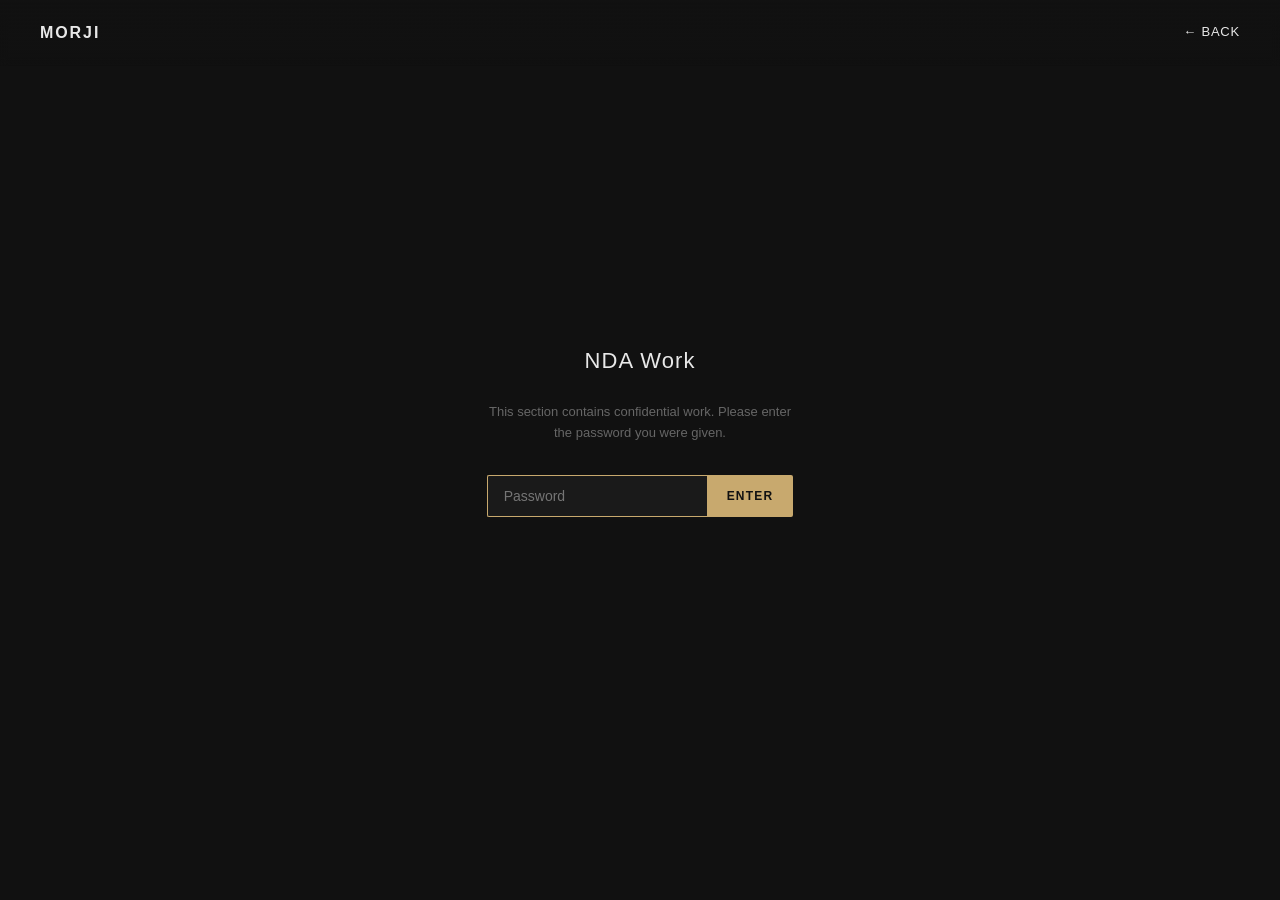
<file: nda.html>
<!DOCTYPE html>
<html lang="en">
<head>
  <meta charset="utf-8">
  <title>NDA Work — Morji</title>
  <meta name="viewport" content="width=device-width, initial-scale=1.0">
  <meta http-equiv="cache-control" content="no-cache">
  <meta http-equiv="expires" content="0">
  <meta http-equiv="pragma" content="no-cache">
  <link rel="stylesheet" href="style.css">
  <style>
    .staticrypt-spinner-container {
      min-height: 100vh;
      display: flex;
      align-items: center;
      justify-content: center;
    }
    .staticrypt-spinner {
      width: 24px;
      height: 24px;
      border: 2px solid #333;
      border-right-color: #c8a96e;
      border-radius: 50%;
      animation: spin 0.75s linear infinite;
    }
    @keyframes spin { to { transform: rotate(360deg); } }
    .hidden { display: none !important; }
  </style>
</head>
<body>

  <div id="staticrypt_loading" class="staticrypt-spinner-container">
    <div class="staticrypt-spinner"></div>
  </div>

  <div id="staticrypt_content" class="hidden">

    <!-- NAV -->
    <nav>
      <a href="index.html" class="nav-name">Morji</a>
      <div class="nav-links">
        <a href="index.html">← Back</a>
      </div>
    </nav>

    <!-- PASSWORD GATE -->
    <div class="nda-gate">
      <h2>NDA Work</h2>
      <p>This section contains confidential work. Please enter the password you were given.</p>
      <form id="staticrypt-form" class="nda-form" action="#" method="post" autocomplete="off">
        <input
          id="staticrypt-password"
          type="password"
          name="password"
          placeholder="Password"
          autofocus
        >
        <button type="submit">Enter</button>
      </form>
      <label id="staticrypt-remember-label" class="hidden" style="margin-top:12px;font-size:12px;color:#666;display:flex;align-items:center;gap:8px;cursor:pointer;">
        <input id="staticrypt-remember" type="checkbox" name="remember">
        Remember me
      </label>
      <div id="staticrypt-error" class="nda-error"></div>
    </div>

  </div>

  <script>
    const staticryptInitiator = ((function(){
  const exports = {};
  const cryptoEngine = ((function(){
  const exports = {};
  const { subtle } = crypto;

const IV_BITS = 16 * 8;
const HEX_BITS = 4;
const ENCRYPTION_ALGO = "AES-CBC";

/**
 * Translates between utf8 encoded hexadecimal strings
 * and Uint8Array bytes.
 */
const HexEncoder = {
    /**
     * hex string -> bytes
     * @param {string} hexString
     * @returns {Uint8Array}
     */
    parse: function (hexString) {
        if (hexString.length % 2 !== 0) throw "Invalid hexString";
        const arrayBuffer = new Uint8Array(hexString.length / 2);

        for (let i = 0; i < hexString.length; i += 2) {
            const byteValue = parseInt(hexString.substring(i, i + 2), 16);
            if (isNaN(byteValue)) {
                throw "Invalid hexString";
            }
            arrayBuffer[i / 2] = byteValue;
        }
        return arrayBuffer;
    },

    /**
     * bytes -> hex string
     * @param {Uint8Array} bytes
     * @returns {string}
     */
    stringify: function (bytes) {
        const hexBytes = [];

        for (let i = 0; i < bytes.length; ++i) {
            let byteString = bytes[i].toString(16);
            if (byteString.length < 2) {
                byteString = "0" + byteString;
            }
            hexBytes.push(byteString);
        }
        return hexBytes.join("");
    },
};

/**
 * Translates between utf8 strings and Uint8Array bytes.
 */
const UTF8Encoder = {
    parse: function (str) {
        return new TextEncoder().encode(str);
    },

    stringify: function (bytes) {
        return new TextDecoder().decode(bytes);
    },
};

/**
 * Salt and encrypt a msg with a password.
 */
async function encrypt(msg, hashedPassword) {
    // Must be 16 bytes, unpredictable, and preferably cryptographically random. However, it need not be secret.
    // https://developer.mozilla.org/en-US/docs/Web/API/SubtleCrypto/encrypt#parameters
    const iv = crypto.getRandomValues(new Uint8Array(IV_BITS / 8));

    const key = await subtle.importKey("raw", HexEncoder.parse(hashedPassword), ENCRYPTION_ALGO, false, ["encrypt"]);

    const encrypted = await subtle.encrypt(
        {
            name: ENCRYPTION_ALGO,
            iv: iv,
        },
        key,
        UTF8Encoder.parse(msg)
    );

    // iv will be 32 hex characters, we prepend it to the ciphertext for use in decryption
    return HexEncoder.stringify(iv) + HexEncoder.stringify(new Uint8Array(encrypted));
}
exports.encrypt = encrypt;

/**
 * Decrypt a salted msg using a password.
 *
 * @param {string} encryptedMsg
 * @param {string} hashedPassword
 * @returns {Promise<string>}
 */
async function decrypt(encryptedMsg, hashedPassword) {
    const ivLength = IV_BITS / HEX_BITS;
    const iv = HexEncoder.parse(encryptedMsg.substring(0, ivLength));
    const encrypted = encryptedMsg.substring(ivLength);

    const key = await subtle.importKey("raw", HexEncoder.parse(hashedPassword), ENCRYPTION_ALGO, false, ["decrypt"]);

    const outBuffer = await subtle.decrypt(
        {
            name: ENCRYPTION_ALGO,
            iv: iv,
        },
        key,
        HexEncoder.parse(encrypted)
    );

    return UTF8Encoder.stringify(new Uint8Array(outBuffer));
}
exports.decrypt = decrypt;

/**
 * Salt and hash the password so it can be stored in localStorage without opening a password reuse vulnerability.
 *
 * @param {string} password
 * @param {string} salt
 * @returns {Promise<string>}
 */
async function hashPassword(password, salt) {
    // we hash the password in multiple steps, each adding more iterations. This is because we used to allow less
    // iterations, so for backward compatibility reasons, we need to support going from that to more iterations.
    let hashedPassword = await hashLegacyRound(password, salt);

    hashedPassword = await hashSecondRound(hashedPassword, salt);

    return hashThirdRound(hashedPassword, salt);
}
exports.hashPassword = hashPassword;

/**
 * This hashes the password with 1k iterations. This is a low number, we need this function to support backwards
 * compatibility.
 *
 * @param {string} password
 * @param {string} salt
 * @returns {Promise<string>}
 */
function hashLegacyRound(password, salt) {
    return pbkdf2(password, salt, 1000, "SHA-1");
}
exports.hashLegacyRound = hashLegacyRound;

/**
 * Add a second round of iterations. This is because we used to use 1k, so for backwards compatibility with
 * remember-me/autodecrypt links, we need to support going from that to more iterations.
 *
 * @param hashedPassword
 * @param salt
 * @returns {Promise<string>}
 */
function hashSecondRound(hashedPassword, salt) {
    return pbkdf2(hashedPassword, salt, 14000, "SHA-256");
}
exports.hashSecondRound = hashSecondRound;

/**
 * Add a third round of iterations to bring total number to 600k. This is because we used to use 1k, then 15k, so for
 * backwards compatibility with remember-me/autodecrypt links, we need to support going from that to more iterations.
 *
 * @param hashedPassword
 * @param salt
 * @returns {Promise<string>}
 */
function hashThirdRound(hashedPassword, salt) {
    return pbkdf2(hashedPassword, salt, 585000, "SHA-256");
}
exports.hashThirdRound = hashThirdRound;

/**
 * Salt and hash the password so it can be stored in localStorage without opening a password reuse vulnerability.
 *
 * @param {string} password
 * @param {string} salt
 * @param {int} iterations
 * @param {string} hashAlgorithm
 * @returns {Promise<string>}
 */
async function pbkdf2(password, salt, iterations, hashAlgorithm) {
    const key = await subtle.importKey("raw", UTF8Encoder.parse(password), "PBKDF2", false, ["deriveBits"]);

    const keyBytes = await subtle.deriveBits(
        {
            name: "PBKDF2",
            hash: hashAlgorithm,
            iterations,
            salt: UTF8Encoder.parse(salt),
        },
        key,
        256
    );

    return HexEncoder.stringify(new Uint8Array(keyBytes));
}

function generateRandomSalt() {
    const bytes = crypto.getRandomValues(new Uint8Array(128 / 8));

    return HexEncoder.stringify(new Uint8Array(bytes));
}
exports.generateRandomSalt = generateRandomSalt;

async function signMessage(hashedPassword, message) {
    const key = await subtle.importKey(
        "raw",
        HexEncoder.parse(hashedPassword),
        {
            name: "HMAC",
            hash: "SHA-256",
        },
        false,
        ["sign"]
    );
    const signature = await subtle.sign("HMAC", key, UTF8Encoder.parse(message));

    return HexEncoder.stringify(new Uint8Array(signature));
}
exports.signMessage = signMessage;

function getRandomAlphanum() {
    const possibleCharacters = "abcdefghijklmnopqrstuvwxyzABCDEFGHIJKLMNOPQRSTUVWXYZ0123456789";

    let byteArray;
    let parsedInt;

    // Keep generating new random bytes until we get a value that falls
    // within a range that can be evenly divided by possibleCharacters.length
    do {
        byteArray = crypto.getRandomValues(new Uint8Array(1));
        // extract the lowest byte to get an int from 0 to 255 (probably unnecessary, since we're only generating 1 byte)
        parsedInt = byteArray[0] & 0xff;
    } while (parsedInt >= 256 - (256 % possibleCharacters.length));

    // Take the modulo of the parsed integer to get a random number between 0 and totalLength - 1
    const randomIndex = parsedInt % possibleCharacters.length;

    return possibleCharacters[randomIndex];
}

/**
 * Generate a random string of a given length.
 *
 * @param {int} length
 * @returns {string}
 */
function generateRandomString(length) {
    let randomString = "";

    for (let i = 0; i < length; i++) {
        randomString += getRandomAlphanum();
    }

    return randomString;
}
exports.generateRandomString = generateRandomString;

  return exports;
})());
const codec = ((function(){
  const exports = {};
  /**
 * Initialize the codec with the provided cryptoEngine - this return functions to encode and decode messages.
 *
 * @param cryptoEngine - the engine to use for encryption / decryption
 */
function init(cryptoEngine) {
    const exports = {};

    /**
     * Top-level function for encoding a message.
     * Includes password hashing, encryption, and signing.
     *
     * @param {string} msg
     * @param {string} password
     * @param {string} salt
     *
     * @returns {string} The encoded text
     */
    async function encode(msg, password, salt) {
        const hashedPassword = await cryptoEngine.hashPassword(password, salt);

        const encrypted = await cryptoEngine.encrypt(msg, hashedPassword);

        // we use the hashed password in the HMAC because this is effectively what will be used a password (so we can store
        // it in localStorage safely, we don't use the clear text password)
        const hmac = await cryptoEngine.signMessage(hashedPassword, encrypted);

        return hmac + encrypted;
    }
    exports.encode = encode;

    /**
     * Encode using a password that has already been hashed. This is useful to encode multiple messages in a row, that way
     * we don't need to hash the password multiple times.
     *
     * @param {string} msg
     * @param {string} hashedPassword
     *
     * @returns {string} The encoded text
     */
    async function encodeWithHashedPassword(msg, hashedPassword) {
        const encrypted = await cryptoEngine.encrypt(msg, hashedPassword);

        // we use the hashed password in the HMAC because this is effectively what will be used a password (so we can store
        // it in localStorage safely, we don't use the clear text password)
        const hmac = await cryptoEngine.signMessage(hashedPassword, encrypted);

        return hmac + encrypted;
    }
    exports.encodeWithHashedPassword = encodeWithHashedPassword;

    /**
     * Top-level function for decoding a message.
     * Includes signature check and decryption.
     *
     * @param {string} signedMsg
     * @param {string} hashedPassword
     * @param {string} salt
     * @param {int} backwardCompatibleAttempt
     * @param {string} originalPassword
     *
     * @returns {Object} {success: true, decoded: string} | {success: false, message: string}
     */
    async function decode(signedMsg, hashedPassword, salt, backwardCompatibleAttempt = 0, originalPassword = "") {
        const encryptedHMAC = signedMsg.substring(0, 64);
        const encryptedMsg = signedMsg.substring(64);
        const decryptedHMAC = await cryptoEngine.signMessage(hashedPassword, encryptedMsg);

        if (decryptedHMAC !== encryptedHMAC) {
            // we have been raising the number of iterations in the hashing algorithm multiple times, so to support the old
            // remember-me/autodecrypt links we need to try bringing the old hashes up to speed.
            originalPassword = originalPassword || hashedPassword;
            if (backwardCompatibleAttempt === 0) {
                const updatedHashedPassword = await cryptoEngine.hashThirdRound(originalPassword, salt);

                return decode(signedMsg, updatedHashedPassword, salt, backwardCompatibleAttempt + 1, originalPassword);
            }
            if (backwardCompatibleAttempt === 1) {
                let updatedHashedPassword = await cryptoEngine.hashSecondRound(originalPassword, salt);
                updatedHashedPassword = await cryptoEngine.hashThirdRound(updatedHashedPassword, salt);

                return decode(signedMsg, updatedHashedPassword, salt, backwardCompatibleAttempt + 1, originalPassword);
            }

            return { success: false, message: "Signature mismatch" };
        }

        return {
            success: true,
            decoded: await cryptoEngine.decrypt(encryptedMsg, hashedPassword),
        };
    }
    exports.decode = decode;

    return exports;
}
exports.init = init;

  return exports;
})());
const decode = codec.init(cryptoEngine).decode;

/**
 * Initialize the staticrypt module, that exposes functions callbable by the password_template.
 *
 * @param {{
 *  staticryptEncryptedMsgUniqueVariableName: string,
 *  isRememberEnabled: boolean,
 *  rememberDurationInDays: number,
 *  staticryptSaltUniqueVariableName: string,
 * }} staticryptConfig - object of data that is stored on the password_template at encryption time.
 *
 * @param {{
 *  rememberExpirationKey: string,
 *  rememberPassphraseKey: string,
 *  replaceHtmlCallback: function,
 *  clearLocalStorageCallback: function,
 * }} templateConfig - object of data that can be configured by a custom password_template.
 */
function init(staticryptConfig, templateConfig) {
    const exports = {};

    /**
     * Decrypt our encrypted page, replace the whole HTML.
     *
     * @param {string} hashedPassword
     * @returns {Promise<boolean>}
     */
    async function decryptAndReplaceHtml(hashedPassword) {
        const { staticryptEncryptedMsgUniqueVariableName, staticryptSaltUniqueVariableName } = staticryptConfig;
        const { replaceHtmlCallback } = templateConfig;

        const result = await decode(
            staticryptEncryptedMsgUniqueVariableName,
            hashedPassword,
            staticryptSaltUniqueVariableName
        );
        if (!result.success) {
            return false;
        }
        const plainHTML = result.decoded;

        // if the user configured a callback call it, otherwise just replace the whole HTML
        if (typeof replaceHtmlCallback === "function") {
            replaceHtmlCallback(plainHTML);
        } else {
            document.write(plainHTML);
            document.close();
        }

        return true;
    }

    /**
     * Attempt to decrypt the page and replace the whole HTML.
     *
     * @param {string} password
     * @param {boolean} isRememberChecked
     *
     * @returns {Promise<{isSuccessful: boolean, hashedPassword?: string}>} - we return an object, so that if we want to
     *   expose more information in the future we can do it without breaking the password_template
     */
    async function handleDecryptionOfPage(password, isRememberChecked) {
        const { staticryptSaltUniqueVariableName } = staticryptConfig;

        // decrypt and replace the whole page
        const hashedPassword = await cryptoEngine.hashPassword(password, staticryptSaltUniqueVariableName);
        return handleDecryptionOfPageFromHash(hashedPassword, isRememberChecked);
    }
    exports.handleDecryptionOfPage = handleDecryptionOfPage;

    async function handleDecryptionOfPageFromHash(hashedPassword, isRememberChecked) {
        const { isRememberEnabled, rememberDurationInDays } = staticryptConfig;
        const { rememberExpirationKey, rememberPassphraseKey } = templateConfig;

        const isDecryptionSuccessful = await decryptAndReplaceHtml(hashedPassword);

        if (!isDecryptionSuccessful) {
            return {
                isSuccessful: false,
                hashedPassword,
            };
        }

        // remember the hashedPassword and set its expiration if necessary
        if (isRememberEnabled && isRememberChecked) {
            window.localStorage.setItem(rememberPassphraseKey, hashedPassword);

            // set the expiration if the duration isn't 0 (meaning no expiration)
            if (rememberDurationInDays > 0) {
                window.localStorage.setItem(
                    rememberExpirationKey,
                    (new Date().getTime() + rememberDurationInDays * 24 * 60 * 60 * 1000).toString()
                );
            }
        }

        return {
            isSuccessful: true,
            hashedPassword,
        };
    }
    exports.handleDecryptionOfPageFromHash = handleDecryptionOfPageFromHash;

    /**
     * Clear localstorage from staticrypt related values
     */
    function clearLocalStorage() {
        const { clearLocalStorageCallback, rememberExpirationKey, rememberPassphraseKey } = templateConfig;

        if (typeof clearLocalStorageCallback === "function") {
            clearLocalStorageCallback();
        } else {
            localStorage.removeItem(rememberPassphraseKey);
            localStorage.removeItem(rememberExpirationKey);
        }
    }

    async function handleDecryptOnLoad() {
        let isSuccessful = await decryptOnLoadFromUrl();

        if (!isSuccessful) {
            isSuccessful = await decryptOnLoadFromRememberMe();
        }

        return { isSuccessful };
    }
    exports.handleDecryptOnLoad = handleDecryptOnLoad;

    /**
     * Clear storage if we are logging out
     *
     * @returns {boolean} - whether we logged out
     */
    function logoutIfNeeded() {
        const logoutKey = "staticrypt_logout";

        // handle logout through query param
        const queryParams = new URLSearchParams(window.location.search);
        if (queryParams.has(logoutKey)) {
            clearLocalStorage();
            return true;
        }

        // handle logout through URL fragment
        const hash = window.location.hash.substring(1);
        if (hash.includes(logoutKey)) {
            clearLocalStorage();
            return true;
        }

        return false;
    }

    /**
     * To be called on load: check if we want to try to decrypt and replace the HTML with the decrypted content, and
     * try to do it if needed.
     *
     * @returns {Promise<boolean>} true if we derypted and replaced the whole page, false otherwise
     */
    async function decryptOnLoadFromRememberMe() {
        const { rememberDurationInDays } = staticryptConfig;
        const { rememberExpirationKey, rememberPassphraseKey } = templateConfig;

        // if we are login out, terminate
        if (logoutIfNeeded()) {
            return false;
        }

        // if there is expiration configured, check if we're not beyond the expiration
        if (rememberDurationInDays && rememberDurationInDays > 0) {
            const expiration = localStorage.getItem(rememberExpirationKey),
                isExpired = expiration && new Date().getTime() > parseInt(expiration);

            if (isExpired) {
                clearLocalStorage();
                return false;
            }
        }

        const hashedPassword = localStorage.getItem(rememberPassphraseKey);

        if (hashedPassword) {
            // try to decrypt
            const isDecryptionSuccessful = await decryptAndReplaceHtml(hashedPassword);

            // if the decryption is unsuccessful the password might be wrong - silently clear the saved data and let
            // the user fill the password form again
            if (!isDecryptionSuccessful) {
                clearLocalStorage();
                return false;
            }

            return true;
        }

        return false;
    }

    async function decryptOnLoadFromUrl() {
        const passwordKey = "staticrypt_pwd";
        const rememberMeKey = "remember_me";

        // try to get the password from the query param (for backward compatibility - we now want to avoid this method,
        // since it sends the hashed password to the server which isn't needed)
        const queryParams = new URLSearchParams(window.location.search);
        const hashedPasswordQuery = queryParams.get(passwordKey);
        const rememberMeQuery = queryParams.get(rememberMeKey);

        const urlFragment = window.location.hash.substring(1);
        // get the password from the url fragment
        const hashedPasswordRegexMatch = urlFragment.match(new RegExp(passwordKey + "=([^&]*)"));
        const hashedPasswordFragment = hashedPasswordRegexMatch ? hashedPasswordRegexMatch[1] : null;
        const rememberMeFragment = urlFragment.includes(rememberMeKey);

        const hashedPassword = hashedPasswordFragment || hashedPasswordQuery;
        const rememberMe = rememberMeFragment || rememberMeQuery;

        if (hashedPassword) {
            return handleDecryptionOfPageFromHash(hashedPassword, rememberMe);
        }

        return false;
    }

    return exports;
}
exports.init = init;

  return exports;
})());
    const templateError = "Incorrect password.",
          templateToggleAltShow = "Show password",
          templateToggleAltHide = "Hide password",
          isRememberEnabled = false,
          staticryptConfig = {"staticryptEncryptedMsgUniqueVariableName":"[base64]","isRememberEnabled":false,"rememberDurationInDays":0,"staticryptSaltUniqueVariableName":"69fab8820aa5345a61b75cdb71fc1609"};

    const templateConfig = {
      rememberExpirationKey: "staticrypt_expiration",
      rememberPassphraseKey: "staticrypt_passphrase",
      replaceHtmlCallback: null,
      clearLocalStorageCallback: null,
    };

    const staticrypt = staticryptInitiator.init(staticryptConfig, templateConfig);

    window.onload = async function () {
      const { isSuccessful } = await staticrypt.handleDecryptOnLoad();
      if (!isSuccessful) {
        document.getElementById("staticrypt_loading").classList.add("hidden");
        document.getElementById("staticrypt_content").classList.remove("hidden");
        document.getElementById("staticrypt-password").focus();
        if (isRememberEnabled) {
          document.getElementById("staticrypt-remember-label").classList.remove("hidden");
        }
      }
    };

    document.getElementById("staticrypt-form").addEventListener("submit", async function (e) {
      e.preventDefault();
      const password = document.getElementById("staticrypt-password").value;
      const isRememberChecked = document.getElementById("staticrypt-remember").checked;
      const { isSuccessful } = await staticrypt.handleDecryptionOfPage(password, isRememberChecked);
      if (!isSuccessful) {
        const err = document.getElementById("staticrypt-error");
        err.textContent = templateError;
        document.getElementById("staticrypt-password").value = "";
        setTimeout(() => { err.textContent = ""; }, 3000);
      }
    });
  </script>

</body>
</html>
</file>
<file: style.css>
/* ─── Reset & Base ─────────────────────────────────────────── */
*, *::before, *::after {
  box-sizing: border-box;
  margin: 0;
  padding: 0;
}

:root {
  --bg: #111111;
  --bg2: #1a1a1a;
  --text: #e8e8e8;
  --muted: #666;
  --accent: #c8a96e;
  --gap: 3px;
  --radius: 2px;
  --font: 'Inter', 'Helvetica Neue', Arial, sans-serif;
}

html {
  scroll-behavior: smooth;
}

body {
  background: var(--bg);
  color: var(--text);
  font-family: var(--font);
  font-size: 14px;
  line-height: 1.6;
  -webkit-font-smoothing: antialiased;
}

a {
  color: var(--text);
  text-decoration: none;
  transition: color 0.2s;
}

a:hover {
  color: var(--accent);
}

img {
  display: block;
  width: 100%;
  height: 100%;
  object-fit: cover;
}

/* ─── Nav ───────────────────────────────────────────────────── */
nav {
  position: fixed;
  top: 0;
  left: 0;
  right: 0;
  z-index: 100;
  display: flex;
  align-items: center;
  justify-content: space-between;
  padding: 20px 40px;
  background: linear-gradient(to bottom, rgba(17,17,17,0.95) 0%, transparent 100%);
  backdrop-filter: blur(4px);
}

.nav-name {
  font-size: 16px;
  font-weight: 600;
  letter-spacing: 0.12em;
  text-transform: uppercase;
  color: var(--text);
}

.nav-links {
  display: flex;
  gap: 32px;
  font-size: 13px;
  letter-spacing: 0.06em;
  text-transform: uppercase;
  color: var(--muted);
}

.nav-links a:hover {
  color: var(--text);
}

.nav-nda {
  color: var(--accent) !important;
  opacity: 0.7;
}

.nav-nda:hover {
  opacity: 1;
}

/* ─── Hero ──────────────────────────────────────────────────── */
.hero {
  min-height: 60vh;
  display: flex;
  flex-direction: column;
  justify-content: flex-end;
  padding: 120px 40px 64px;
}

.hero h1 {
  font-size: clamp(36px, 6vw, 72px);
  font-weight: 300;
  letter-spacing: -0.02em;
  line-height: 1.1;
  color: var(--text);
}

.hero p {
  margin-top: 16px;
  font-size: 13px;
  letter-spacing: 0.16em;
  text-transform: uppercase;
  color: var(--muted);
}

/* ─── Gallery ───────────────────────────────────────────────── */
.gallery {
  max-width: 960px;
  margin: 0 auto;
  padding: 0 40px 80px;
  display: flex;
  flex-direction: column;
  gap: 64px;
}

/* ─── Project ───────────────────────────────────────────────── */
.project img {
  width: 100%;
  height: auto;
  display: block;
}

.caption {
  margin-top: 12px;
  font-size: 12px;
  letter-spacing: 0.08em;
  color: var(--muted);
}

/* ─── Fade-in Animation ─────────────────────────────────────── */
.fade-in {
  opacity: 0;
  transform: translateY(24px);
  transition: opacity 0.6s ease, transform 0.6s ease;
}

.fade-in.visible {
  opacity: 1;
  transform: translateY(0);
}

/* ─── Footer ────────────────────────────────────────────────── */
footer {
  margin-top: 80px;
  padding: 40px;
  display: flex;
  align-items: center;
  justify-content: space-between;
  border-top: 1px solid #222;
  color: var(--muted);
  font-size: 12px;
  letter-spacing: 0.05em;
}

.footer-links {
  display: flex;
  gap: 24px;
}

.footer-links a {
  color: var(--muted);
}

.footer-links a:hover {
  color: var(--text);
}

@media (max-width: 600px) {
  nav {
    padding: 16px 20px;
  }

  .hero {
    padding: 100px 20px 48px;
  }

  footer {
    flex-direction: column;
    gap: 16px;
    text-align: center;
    padding: 32px 20px;
  }
}

/* ─── NDA Page ──────────────────────────────────────────────── */
.nda-gate {
  min-height: 100vh;
  display: flex;
  align-items: center;
  justify-content: center;
  flex-direction: column;
  gap: 24px;
  padding: 40px;
  text-align: center;
}

.nda-gate h2 {
  font-size: 22px;
  font-weight: 300;
  letter-spacing: 0.05em;
}

.nda-gate p {
  color: var(--muted);
  font-size: 13px;
  max-width: 320px;
}

.nda-form {
  display: flex;
  gap: 0;
  margin-top: 8px;
}

.nda-form input[type="password"] {
  background: var(--bg2);
  border: 1px solid #333;
  border-right: none;
  color: var(--text);
  font-family: var(--font);
  font-size: 14px;
  padding: 12px 16px;
  outline: none;
  width: 220px;
  border-radius: var(--radius) 0 0 var(--radius);
  transition: border-color 0.2s;
}

.nda-form input[type="password"]:focus {
  border-color: var(--accent);
}

.nda-form button {
  background: var(--accent);
  border: none;
  color: #111;
  font-family: var(--font);
  font-size: 12px;
  font-weight: 600;
  letter-spacing: 0.1em;
  text-transform: uppercase;
  padding: 12px 20px;
  cursor: pointer;
  border-radius: 0 var(--radius) var(--radius) 0;
  transition: background 0.2s;
}

.nda-form button:hover {
  background: #d4b87a;
}

.nda-error {
  color: #c0392b;
  font-size: 12px;
  height: 16px;
}

.nda-gallery {
  display: none;
  flex-direction: column;
  gap: 4px;
  padding: var(--gap);
  max-width: 1200px;
  margin: 80px auto 80px;
}

.nda-gallery.unlocked {
  display: flex;
}

.nda-gallery img {
  width: 100%;
  height: auto;
  object-fit: contain;
}

/* Placeholder shown when NDA images haven't loaded / are missing */
.nda-gallery img[src=""], .nda-gallery img:not([src]),
.nda-gallery img.placeholder {
  display: block;
}

.nda-gallery img::after {
  content: '';
  display: block;
}

/* Broken/missing image fallback — visible grey block with label */
.nda-placeholder {
  width: 100%;
  aspect-ratio: 16 / 9;
  background: var(--bg2);
  border: 1px dashed #333;
  display: flex;
  align-items: center;
  justify-content: center;
  flex-direction: column;
  gap: 10px;
  color: var(--muted);
  font-size: 12px;
  letter-spacing: 0.1em;
  text-transform: uppercase;
}

.nda-placeholder::before {
  content: '';
  width: 32px;
  height: 32px;
  border: 1px solid #444;
  border-radius: 50%;
  display: block;
  background: url("data:image/svg+xml,%3Csvg xmlns='http://www.w3.org/2000/svg' viewBox='0 0 24 24' fill='none' stroke='%23555' stroke-width='1.5'%3E%3Crect x='3' y='3' width='18' height='18' rx='2'/%3E%3Ccircle cx='8.5' cy='8.5' r='1.5'/%3E%3Cpath d='M21 15l-5-5L5 21'/%3E%3C/svg%3E") center/18px no-repeat;
}
</file>
